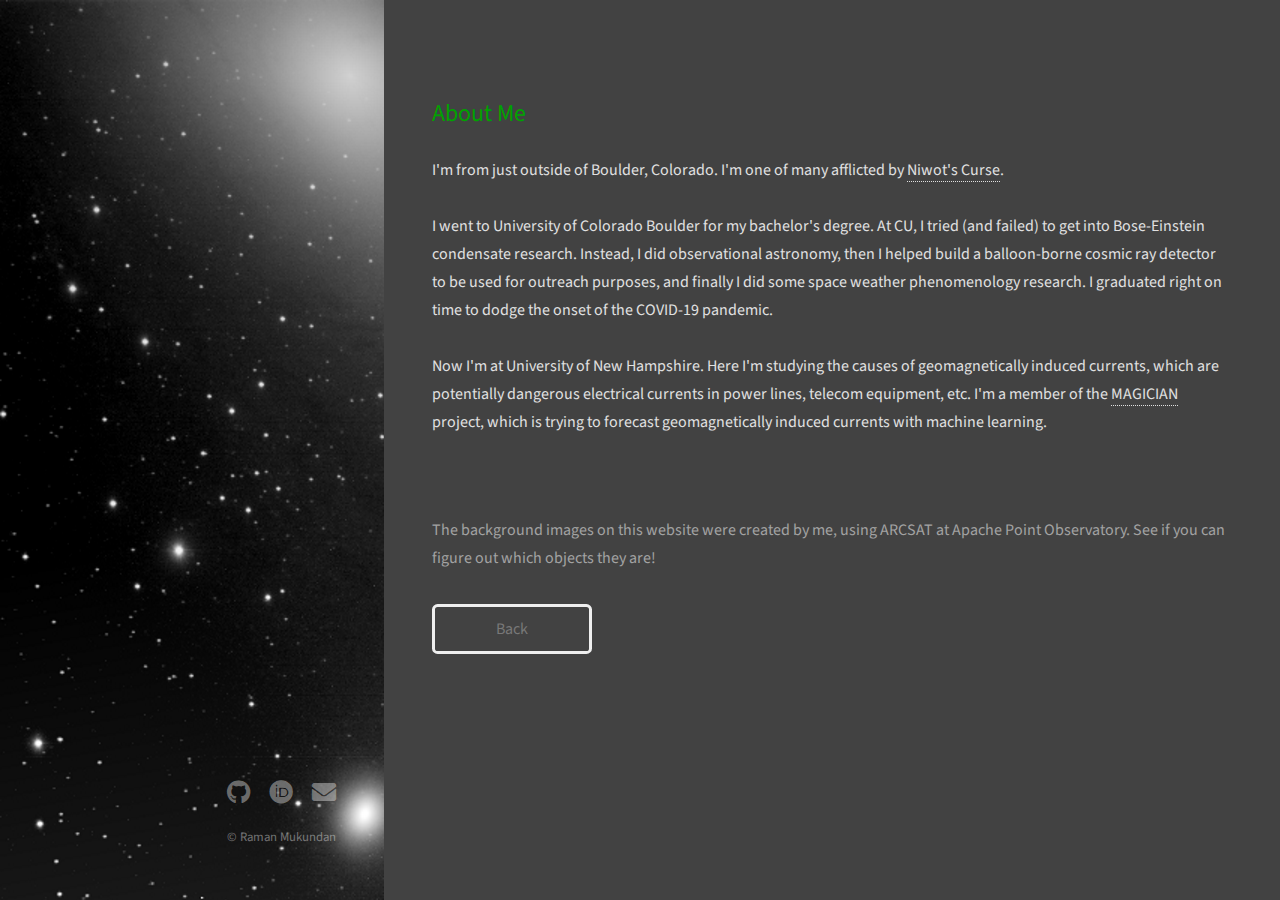
<file: aboutme.html>
<!DOCTYPE HTML>
<!--
	Based on Strata by HTML5 UP
	html5up.net | @ajlkn
	Free for personal and commercial use under the CCA 3.0 license (html5up.net/license)
-->
<html>
	<head>
		<title>About Raman Mukundan</title>
		<meta charset="utf-8" />
		<meta name="viewport" content="width=device-width, initial-scale=1, user-scalable=no" />
		<link rel="stylesheet" href="assets/css/main.css" />
	</head>
	<body class="is-preload" style="background-color:#424242;">

		<!-- Header -->
			<header id="header" style="background-image:url('images/M31.png'); background-image:no-repeat;">
				<div class="inner">
					<h1 style="color:#E0E0E0";> </h1> <!-- To give social media icons a buffer zone -->
				</div>
			</header>

		<!-- Main -->
			<div id="main">

				<!-- One -->
					<section id="one">
						<header class="major">
							<h2 style="color:#00A200;">About Me</h2>
						</header>
						<p style="color:#E0E0E0;">I'm from just outside of Boulder, Colorado. I'm one of many afflicted by <a href="https://en.wikipedia.org/wiki/Curse_of_the_Boulder_Valley", target="_blank">Niwot's Curse</a>.<br><br>
						I went to University of Colorado Boulder for my bachelor's degree. At CU, I tried (and failed) to get into Bose-Einstein condensate research. Instead, I did observational astronomy, then I helped build a balloon-borne cosmic ray detector to be used for outreach purposes, and finally I did some space weather phenomenology research. I graduated right on time to dodge the onset of the COVID-19 pandemic.<br><br>
						Now I'm at University of New Hampshire. Here I'm studying the causes of geomagnetically induced currents, which are potentially dangerous electrical currents in power lines, telecom equipment, etc. I'm a member of the <a href="https://www.unh.edu/unhtoday/2021/03/current-events", target="_blank">MAGICIAN</a> project, which is trying to forecast geomagnetically induced currents with machine learning.
						<div class="space"></div>
						<p>The background images on this website were created by me, using ARCSAT at Apache Point Observatory. See if you can figure out which objects they are!</p>
						<a href="ramanm262.github.io" class="button">Back</a></p>
					</section>
			</div>

		<!-- Footer -->
			<footer id="footer">
				<div class="inner">
					<ul class="icons">
						<li><a href="https://github.com/ramanm262" class="icon brands fa-github"><span class="label">Github</span></a></li>
						<li><a href="https://orcid.org/0000-0003-3266-9377" class="icon brands fa-orcid"><span class="label">ORCID</span></a></li>
						<li><a href="mailto:raman.mukundan@unh.edu" class="icon solid fa-envelope"><span class="label">Email</span></a></li>
					</ul>
					<ul class="copyright">
						<li>&copy; Raman Mukundan</li>
					</ul>
				</div>
			</footer>

		<!-- Scripts -->
			<script src="assets/js/jquery.min.js"></script>
			<script src="assets/js/jquery.poptrox.min.js"></script>
			<script src="assets/js/browser.min.js"></script>
			<script src="assets/js/breakpoints.min.js"></script>
			<script src="assets/js/util.js"></script>
			<script src="assets/js/main.js"></script>

	</body>
</html>
</file>
<file: assets/css/main.css>
@import url("fontawesome-all.min.css");
@import url("https://fonts.googleapis.com/css?family=Source+Sans+Pro:400,400italic");

/*
	Strata by HTML5 UP
	html5up.net | @ajlkn
	Free for personal and commercial use under the CCA 3.0 license (html5up.net/license)
*/

html, body, div, span, applet, object,
iframe, h1, h2, h3, h4, h5, h6, p, blockquote,
pre, a, abbr, acronym, address, big, cite,
code, del, dfn, em, img, ins, kbd, q, s, samp,
small, strike, strong, sub, sup, tt, var, b,
u, i, center, dl, dt, dd, ol, ul, li, fieldset,
form, label, legend, table, caption, tbody,
tfoot, thead, tr, th, td, article, aside,
canvas, details, embed, figure, figcaption,
footer, header, hgroup, menu, nav, output, ruby,
section, summary, time, mark, audio, video {
	margin: 0;
	padding: 0;
	border: 0;
	font-size: 100%;
	font: inherit;
	vertical-align: baseline;}

article, aside, details, figcaption, figure,
footer, header, hgroup, menu, nav, section {
	display: block;}

body {
	line-height: 1;
}

ol, ul {
	list-style: none;
}

blockquote, q {
	quotes: none;
}

	blockquote:before, blockquote:after, q:before, q:after {
		content: '';
		content: none;
	}

table {
	border-collapse: collapse;
	border-spacing: 0;
}

body {
	-webkit-text-size-adjust: none;
}

mark {
	background-color: transparent;
	color: inherit;
}

input::-moz-focus-inner {
	border: 0;
	padding: 0;
}

input, select, textarea {
	-moz-appearance: none;
	-webkit-appearance: none;
	-ms-appearance: none;
	appearance: none;
}

/* Basic */

	html {
		box-sizing: border-box;
	}

	*, *:before, *:after {
		box-sizing: inherit;
	}

	body {
		background: #fff;
	}

		body.is-preload *, body.is-preload *:before, body.is-preload *:after {
			-moz-animation: none !important;
			-webkit-animation: none !important;
			-ms-animation: none !important;
			animation: none !important;
			-moz-transition: none !important;
			-webkit-transition: none !important;
			-ms-transition: none !important;
			transition: none !important;
		}

	body, input, select, textarea {
		color: #a2a2a2;
		font-family: "Source Sans Pro", Helvetica, sans-serif;
		font-size: 16pt;
		font-weight: 400;
		line-height: 1.75em;
	}

	a {
		-moz-transition: color 0.2s ease-in-out, border-color 0.2s ease-in-out;
		-webkit-transition: color 0.2s ease-in-out, border-color 0.2s ease-in-out;
		-ms-transition: color 0.2s ease-in-out, border-color 0.2s ease-in-out;
		transition: color 0.2s ease-in-out, border-color 0.2s ease-in-out;
		border-bottom: dotted 1px;
		color: #E0E0E0;
		text-decoration: none;
	}

		a:hover {
			border-bottom-color: transparent;
			color: #00A200 !important;
			text-decoration: none;
		}

	strong, b {
		color: #E0E0E0;
		font-weight: 400;
	}

	em, i {
		font-style: italic;
	}

	p {
		margin: 0 0 2em 0;
	}

	h1, h2, h3, h4, h5, h6 {
		color: #787878;
		font-weight: 400;
		line-height: 1em;
		margin: 0 0 1em 0;
	}

		h1 a, h2 a, h3 a, h4 a, h5 a, h6 a {
			color: inherit;
			text-decoration: none;
		}

	h1 {
		font-size: 2em;
		line-height: 1.5em;
	}

	h2 {
		font-size: 1.5em;
		line-height: 1.5em;
	}

	h3 {
		font-size: 1.25em;
		line-height: 1.5em;
	}

	h4 {
		font-size: 1.1em;
		line-height: 1.5em;
	}

	h5 {
		font-size: 0.9em;
		line-height: 1.5em;
	}

	h6 {
		font-size: 0.7em;
		line-height: 1.5em;
	}

	sub {
		font-size: 0.8em;
		position: relative;
		top: 0.5em;
	}

	sup {
		font-size: 0.8em;
		position: relative;
		top: -0.5em;
	}

	hr {
		border: 0;
		border-bottom: solid 2px #efefef;
		margin: 2em 0;
	}

		hr.major {
			margin: 3em 0;
		}

	blockquote {
		border-left: solid 6px #efefef;
		font-style: italic;
		margin: 0 0 2em 0;
		padding: 0.5em 0 0.5em 1.5em;
	}

	code {
		background: #f7f7f7;
		border-radius: 0.35em;
		border: solid 2px #efefef;
		font-family: "Courier New", monospace;
		font-size: 0.9em;
		margin: 0 0.25em;
		padding: 0.25em 0.65em;
	}

	pre {
		-webkit-overflow-scrolling: touch;
		font-family: "Courier New", monospace;
		font-size: 0.9em;
		margin: 0 0 2em 0;
	}

		pre code {
			display: block;
			line-height: 1.75em;
			padding: 1em 1.5em;
			overflow-x: auto;
		}

	.align-left {
		text-align: left;
	}

	.align-center {
		text-align: center;
	}

	.align-right {
		text-align: right;
	}
	.space { 
		margin-top: 80px;
	}

/* Container */

	.container {
		margin: 0 auto;
		max-width: calc(100% - 4em);
		width: 100%;
	}

		.container.xsmall {
			width: 25%;
		}

		.container.small {
			width: 50%;
		}

		.container.medium {
			width: 75%;
		}

		.container.large {
			width: 125%;
		}

		.container.xlarge {
			width: 150%;
		}

		.container.max {
			width: 100%;
		}

		@media screen and (max-width: 980px) {

			.container {
				width: 100% !important;
				max-width: 100% !important;
			}

		}

		@media screen and (max-width: 480px) {

			.container {
				max-width: calc(100% - 3em);
			}

		}

/* Row */

	.row {
		display: flex;
		flex-wrap: wrap;
		box-sizing: border-box;
		align-items: stretch;
	}

		.row > * {
			box-sizing: border-box;
		}

		.row.gtr-uniform > * > :last-child {
			margin-bottom: 0;
		}

		.row.aln-left {
			justify-content: flex-start;
		}

		.row.aln-center {
			justify-content: center;
		}

		.row.aln-right {
			justify-content: flex-end;
		}

		.row.aln-top {
			align-items: flex-start;
		}

		.row.aln-middle {
			align-items: center;
		}

		.row.aln-bottom {
			align-items: flex-end;
		}

		.row > .imp {
			order: -1;
		}

		.row > .col-1 {
			width: 8.33333%;
		}

		.row > .off-1 {
			margin-left: 8.33333%;
		}

		.row > .col-2 {
			width: 16.66667%;
		}

		.row > .off-2 {
			margin-left: 16.66667%;
		}

		.row > .col-3 {
			width: 25%;
		}

		.row > .off-3 {
			margin-left: 25%;
		}

		.row > .col-4 {
			width: 33.33333%;
		}

		.row > .off-4 {
			margin-left: 33.33333%;
		}

		.row > .col-5 {
			width: 41.66667%;
		}

		.row > .off-5 {
			margin-left: 41.66667%;
		}

		.row > .col-6 {
			width: 50%;
		}

		.row > .off-6 {
			margin-left: 50%;
		}

		.row > .col-7 {
			width: 58.33333%;
		}

		.row > .off-7 {
			margin-left: 58.33333%;
		}

		.row > .col-8 {
			width: 66.66667%;
		}

		.row > .off-8 {
			margin-left: 66.66667%;
		}

		.row > .col-9 {
			width: 75%;
		}

		.row > .off-9 {
			margin-left: 75%;
		}

		.row > .col-10 {
			width: 83.33333%;
		}

		.row > .off-10 {
			margin-left: 83.33333%;
		}

		.row > .col-11 {
			width: 91.66667%;
		}

		.row > .off-11 {
			margin-left: 91.66667%;
		}

		.row > .col-12 {
			width: 100%;
		}

		.row > .off-12 {
			margin-left: 100%;
		}

		.row.gtr-0 {
			margin-top: 0;
			margin-left: 0em;
		}

			.row.gtr-0 > * {
				padding: 0 0 0 0em;
			}

			.row.gtr-0.gtr-uniform {
				margin-top: 0em;
			}

				.row.gtr-0.gtr-uniform > * {
					padding-top: 0em;
				}

		.row.gtr-25 {
			margin-top: 0;
			margin-left: -0.625em;
		}

			.row.gtr-25 > * {
				padding: 0 0 0 0.625em;
			}

			.row.gtr-25.gtr-uniform {
				margin-top: -0.625em;
			}

				.row.gtr-25.gtr-uniform > * {
					padding-top: 0.625em;
				}

		.row.gtr-50 {
			margin-top: 0;
			margin-left: -1.25em;
		}

			.row.gtr-50 > * {
				padding: 0 0 0 1.25em;
			}

			.row.gtr-50.gtr-uniform {
				margin-top: -1.25em;
			}

				.row.gtr-50.gtr-uniform > * {
					padding-top: 1.25em;
				}

		.row {
			margin-top: 0;
			margin-left: -2.5em;
		}

			.row > * {
				padding: 0 0 0 2.5em;
			}

			.row.gtr-uniform {
				margin-top: -2.5em;
			}

				.row.gtr-uniform > * {
					padding-top: 2.5em;
				}

		.row.gtr-150 {
			margin-top: 0;
			margin-left: -3.75em;
		}

			.row.gtr-150 > * {
				padding: 0 0 0 3.75em;
			}

			.row.gtr-150.gtr-uniform {
				margin-top: -3.75em;
			}

				.row.gtr-150.gtr-uniform > * {
					padding-top: 3.75em;
				}

		.row.gtr-200 {
			margin-top: 0;
			margin-left: -5em;
		}

			.row.gtr-200 > * {
				padding: 0 0 0 5em;
			}

			.row.gtr-200.gtr-uniform {
				margin-top: -5em;
			}

				.row.gtr-200.gtr-uniform > * {
					padding-top: 5em;
				}

		@media screen and (max-width: 1800px) {

			.row {
				display: flex;
				flex-wrap: wrap;
				box-sizing: border-box;
				align-items: stretch;
			}

				.row > * {
					box-sizing: border-box;
				}

				.row.gtr-uniform > * > :last-child {
					margin-bottom: 0;
				}

				.row.aln-left {
					justify-content: flex-start;
				}

				.row.aln-center {
					justify-content: center;
				}

				.row.aln-right {
					justify-content: flex-end;
				}

				.row.aln-top {
					align-items: flex-start;
				}

				.row.aln-middle {
					align-items: center;
				}

				.row.aln-bottom {
					align-items: flex-end;
				}

				.row > .imp-xlarge {
					order: -1;
				}

				.row > .col-1-xlarge {
					width: 8.33333%;
				}

				.row > .off-1-xlarge {
					margin-left: 8.33333%;
				}

				.row > .col-2-xlarge {
					width: 16.66667%;
				}

				.row > .off-2-xlarge {
					margin-left: 16.66667%;
				}

				.row > .col-3-xlarge {
					width: 25%;
				}

				.row > .off-3-xlarge {
					margin-left: 25%;
				}

				.row > .col-4-xlarge {
					width: 33.33333%;
				}

				.row > .off-4-xlarge {
					margin-left: 33.33333%;
				}

				.row > .col-5-xlarge {
					width: 41.66667%;
				}

				.row > .off-5-xlarge {
					margin-left: 41.66667%;
				}

				.row > .col-6-xlarge {
					width: 50%;
				}

				.row > .off-6-xlarge {
					margin-left: 50%;
				}

				.row > .col-7-xlarge {
					width: 58.33333%;
				}

				.row > .off-7-xlarge {
					margin-left: 58.33333%;
				}

				.row > .col-8-xlarge {
					width: 66.66667%;
				}

				.row > .off-8-xlarge {
					margin-left: 66.66667%;
				}

				.row > .col-9-xlarge {
					width: 75%;
				}

				.row > .off-9-xlarge {
					margin-left: 75%;
				}

				.row > .col-10-xlarge {
					width: 83.33333%;
				}

				.row > .off-10-xlarge {
					margin-left: 83.33333%;
				}

				.row > .col-11-xlarge {
					width: 91.66667%;
				}

				.row > .off-11-xlarge {
					margin-left: 91.66667%;
				}

				.row > .col-12-xlarge {
					width: 100%;
				}

				.row > .off-12-xlarge {
					margin-left: 100%;
				}

				.row.gtr-0 {
					margin-top: 0;
					margin-left: 0em;
				}

					.row.gtr-0 > * {
						padding: 0 0 0 0em;
					}

					.row.gtr-0.gtr-uniform {
						margin-top: 0em;
					}

						.row.gtr-0.gtr-uniform > * {
							padding-top: 0em;
						}

				.row.gtr-25 {
					margin-top: 0;
					margin-left: -0.625em;
				}

					.row.gtr-25 > * {
						padding: 0 0 0 0.625em;
					}

					.row.gtr-25.gtr-uniform {
						margin-top: -0.625em;
					}

						.row.gtr-25.gtr-uniform > * {
							padding-top: 0.625em;
						}

				.row.gtr-50 {
					margin-top: 0;
					margin-left: -1.25em;
				}

					.row.gtr-50 > * {
						padding: 0 0 0 1.25em;
					}

					.row.gtr-50.gtr-uniform {
						margin-top: -1.25em;
					}

						.row.gtr-50.gtr-uniform > * {
							padding-top: 1.25em;
						}

				.row {
					margin-top: 0;
					margin-left: -2.5em;
				}

					.row > * {
						padding: 0 0 0 2.5em;
					}

					.row.gtr-uniform {
						margin-top: -2.5em;
					}

						.row.gtr-uniform > * {
							padding-top: 2.5em;
						}

				.row.gtr-150 {
					margin-top: 0;
					margin-left: -3.75em;
				}

					.row.gtr-150 > * {
						padding: 0 0 0 3.75em;
					}

					.row.gtr-150.gtr-uniform {
						margin-top: -3.75em;
					}

						.row.gtr-150.gtr-uniform > * {
							padding-top: 3.75em;
						}

				.row.gtr-200 {
					margin-top: 0;
					margin-left: -5em;
				}

					.row.gtr-200 > * {
						padding: 0 0 0 5em;
					}

					.row.gtr-200.gtr-uniform {
						margin-top: -5em;
					}

						.row.gtr-200.gtr-uniform > * {
							padding-top: 5em;
						}

		}

		@media screen and (max-width: 1280px) {

			.row {
				display: flex;
				flex-wrap: wrap;
				box-sizing: border-box;
				align-items: stretch;
			}

				.row > * {
					box-sizing: border-box;
				}

				.row.gtr-uniform > * > :last-child {
					margin-bottom: 0;
				}

				.row.aln-left {
					justify-content: flex-start;
				}

				.row.aln-center {
					justify-content: center;
				}

				.row.aln-right {
					justify-content: flex-end;
				}

				.row.aln-top {
					align-items: flex-start;
				}

				.row.aln-middle {
					align-items: center;
				}

				.row.aln-bottom {
					align-items: flex-end;
				}

				.row > .imp-large {
					order: -1;
				}

				.row > .col-1-large {
					width: 8.33333%;
				}

				.row > .off-1-large {
					margin-left: 8.33333%;
				}

				.row > .col-2-large {
					width: 16.66667%;
				}

				.row > .off-2-large {
					margin-left: 16.66667%;
				}

				.row > .col-3-large {
					width: 25%;
				}

				.row > .off-3-large {
					margin-left: 25%;
				}

				.row > .col-4-large {
					width: 33.33333%;
				}

				.row > .off-4-large {
					margin-left: 33.33333%;
				}

				.row > .col-5-large {
					width: 41.66667%;
				}

				.row > .off-5-large {
					margin-left: 41.66667%;
				}

				.row > .col-6-large {
					width: 50%;
				}

				.row > .off-6-large {
					margin-left: 50%;
				}

				.row > .col-7-large {
					width: 58.33333%;
				}

				.row > .off-7-large {
					margin-left: 58.33333%;
				}

				.row > .col-8-large {
					width: 66.66667%;
				}

				.row > .off-8-large {
					margin-left: 66.66667%;
				}

				.row > .col-9-large {
					width: 75%;
				}

				.row > .off-9-large {
					margin-left: 75%;
				}

				.row > .col-10-large {
					width: 83.33333%;
				}

				.row > .off-10-large {
					margin-left: 83.33333%;
				}

				.row > .col-11-large {
					width: 91.66667%;
				}

				.row > .off-11-large {
					margin-left: 91.66667%;
				}

				.row > .col-12-large {
					width: 100%;
				}

				.row > .off-12-large {
					margin-left: 100%;
				}

				.row.gtr-0 {
					margin-top: 0;
					margin-left: 0em;
				}

					.row.gtr-0 > * {
						padding: 0 0 0 0em;
					}

					.row.gtr-0.gtr-uniform {
						margin-top: 0em;
					}

						.row.gtr-0.gtr-uniform > * {
							padding-top: 0em;
						}

				.row.gtr-25 {
					margin-top: 0;
					margin-left: -0.5em;
				}

					.row.gtr-25 > * {
						padding: 0 0 0 0.5em;
					}

					.row.gtr-25.gtr-uniform {
						margin-top: -0.5em;
					}

						.row.gtr-25.gtr-uniform > * {
							padding-top: 0.5em;
						}

				.row.gtr-50 {
					margin-top: 0;
					margin-left: -1em;
				}

					.row.gtr-50 > * {
						padding: 0 0 0 1em;
					}

					.row.gtr-50.gtr-uniform {
						margin-top: -1em;
					}

						.row.gtr-50.gtr-uniform > * {
							padding-top: 1em;
						}

				.row {
					margin-top: 0;
					margin-left: -2em;
				}

					.row > * {
						padding: 0 0 0 2em;
					}

					.row.gtr-uniform {
						margin-top: -2em;
					}

						.row.gtr-uniform > * {
							padding-top: 2em;
						}

				.row.gtr-150 {
					margin-top: 0;
					margin-left: -3em;
				}

					.row.gtr-150 > * {
						padding: 0 0 0 3em;
					}

					.row.gtr-150.gtr-uniform {
						margin-top: -3em;
					}

						.row.gtr-150.gtr-uniform > * {
							padding-top: 3em;
						}

				.row.gtr-200 {
					margin-top: 0;
					margin-left: -4em;
				}

					.row.gtr-200 > * {
						padding: 0 0 0 4em;
					}

					.row.gtr-200.gtr-uniform {
						margin-top: -4em;
					}

						.row.gtr-200.gtr-uniform > * {
							padding-top: 4em;
						}

		}

		@media screen and (max-width: 980px) {

			.row {
				display: flex;
				flex-wrap: wrap;
				box-sizing: border-box;
				align-items: stretch;
			}

				.row > * {
					box-sizing: border-box;
				}

				.row.gtr-uniform > * > :last-child {
					margin-bottom: 0;
				}

				.row.aln-left {
					justify-content: flex-start;
				}

				.row.aln-center {
					justify-content: center;
				}

				.row.aln-right {
					justify-content: flex-end;
				}

				.row.aln-top {
					align-items: flex-start;
				}

				.row.aln-middle {
					align-items: center;
				}

				.row.aln-bottom {
					align-items: flex-end;
				}

				.row > .imp-medium {
					order: -1;
				}

				.row > .col-1-medium {
					width: 8.33333%;
				}

				.row > .off-1-medium {
					margin-left: 8.33333%;
				}

				.row > .col-2-medium {
					width: 16.66667%;
				}

				.row > .off-2-medium {
					margin-left: 16.66667%;
				}

				.row > .col-3-medium {
					width: 25%;
				}

				.row > .off-3-medium {
					margin-left: 25%;
				}

				.row > .col-4-medium {
					width: 33.33333%;
				}

				.row > .off-4-medium {
					margin-left: 33.33333%;
				}

				.row > .col-5-medium {
					width: 41.66667%;
				}

				.row > .off-5-medium {
					margin-left: 41.66667%;
				}

				.row > .col-6-medium {
					width: 50%;
				}

				.row > .off-6-medium {
					margin-left: 50%;
				}

				.row > .col-7-medium {
					width: 58.33333%;
				}

				.row > .off-7-medium {
					margin-left: 58.33333%;
				}

				.row > .col-8-medium {
					width: 66.66667%;
				}

				.row > .off-8-medium {
					margin-left: 66.66667%;
				}

				.row > .col-9-medium {
					width: 75%;
				}

				.row > .off-9-medium {
					margin-left: 75%;
				}

				.row > .col-10-medium {
					width: 83.33333%;
				}

				.row > .off-10-medium {
					margin-left: 83.33333%;
				}

				.row > .col-11-medium {
					width: 91.66667%;
				}

				.row > .off-11-medium {
					margin-left: 91.66667%;
				}

				.row > .col-12-medium {
					width: 100%;
				}

				.row > .off-12-medium {
					margin-left: 100%;
				}

				.row.gtr-0 {
					margin-top: 0;
					margin-left: 0em;
				}

					.row.gtr-0 > * {
						padding: 0 0 0 0em;
					}

					.row.gtr-0.gtr-uniform {
						margin-top: 0em;
					}

						.row.gtr-0.gtr-uniform > * {
							padding-top: 0em;
						}

				.row.gtr-25 {
					margin-top: 0;
					margin-left: -0.5em;
				}

					.row.gtr-25 > * {
						padding: 0 0 0 0.5em;
					}

					.row.gtr-25.gtr-uniform {
						margin-top: -0.5em;
					}

						.row.gtr-25.gtr-uniform > * {
							padding-top: 0.5em;
						}

				.row.gtr-50 {
					margin-top: 0;
					margin-left: -1em;
				}

					.row.gtr-50 > * {
						padding: 0 0 0 1em;
					}

					.row.gtr-50.gtr-uniform {
						margin-top: -1em;
					}

						.row.gtr-50.gtr-uniform > * {
							padding-top: 1em;
						}

				.row {
					margin-top: 0;
					margin-left: -2em;
				}

					.row > * {
						padding: 0 0 0 2em;
					}

					.row.gtr-uniform {
						margin-top: -2em;
					}

						.row.gtr-uniform > * {
							padding-top: 2em;
						}

				.row.gtr-150 {
					margin-top: 0;
					margin-left: -3em;
				}

					.row.gtr-150 > * {
						padding: 0 0 0 3em;
					}

					.row.gtr-150.gtr-uniform {
						margin-top: -3em;
					}

						.row.gtr-150.gtr-uniform > * {
							padding-top: 3em;
						}

				.row.gtr-200 {
					margin-top: 0;
					margin-left: -4em;
				}

					.row.gtr-200 > * {
						padding: 0 0 0 4em;
					}

					.row.gtr-200.gtr-uniform {
						margin-top: -4em;
					}

						.row.gtr-200.gtr-uniform > * {
							padding-top: 4em;
						}

		}

		@media screen and (max-width: 736px) {

			.row {
				display: flex;
				flex-wrap: wrap;
				box-sizing: border-box;
				align-items: stretch;
			}

				.row > * {
					box-sizing: border-box;
				}

				.row.gtr-uniform > * > :last-child {
					margin-bottom: 0;
				}

				.row.aln-left {
					justify-content: flex-start;
				}

				.row.aln-center {
					justify-content: center;
				}

				.row.aln-right {
					justify-content: flex-end;
				}

				.row.aln-top {
					align-items: flex-start;
				}

				.row.aln-middle {
					align-items: center;
				}

				.row.aln-bottom {
					align-items: flex-end;
				}

				.row > .imp-small {
					order: -1;
				}

				.row > .col-1-small {
					width: 8.33333%;
				}

				.row > .off-1-small {
					margin-left: 8.33333%;
				}

				.row > .col-2-small {
					width: 16.66667%;
				}

				.row > .off-2-small {
					margin-left: 16.66667%;
				}

				.row > .col-3-small {
					width: 25%;
				}

				.row > .off-3-small {
					margin-left: 25%;
				}

				.row > .col-4-small {
					width: 33.33333%;
				}

				.row > .off-4-small {
					margin-left: 33.33333%;
				}

				.row > .col-5-small {
					width: 41.66667%;
				}

				.row > .off-5-small {
					margin-left: 41.66667%;
				}

				.row > .col-6-small {
					width: 50%;
				}

				.row > .off-6-small {
					margin-left: 50%;
				}

				.row > .col-7-small {
					width: 58.33333%;
				}

				.row > .off-7-small {
					margin-left: 58.33333%;
				}

				.row > .col-8-small {
					width: 66.66667%;
				}

				.row > .off-8-small {
					margin-left: 66.66667%;
				}

				.row > .col-9-small {
					width: 75%;
				}

				.row > .off-9-small {
					margin-left: 75%;
				}

				.row > .col-10-small {
					width: 83.33333%;
				}

				.row > .off-10-small {
					margin-left: 83.33333%;
				}

				.row > .col-11-small {
					width: 91.66667%;
				}

				.row > .off-11-small {
					margin-left: 91.66667%;
				}

				.row > .col-12-small {
					width: 100%;
				}

				.row > .off-12-small {
					margin-left: 100%;
				}

				.row.gtr-0 {
					margin-top: 0;
					margin-left: 0em;
				}

					.row.gtr-0 > * {
						padding: 0 0 0 0em;
					}

					.row.gtr-0.gtr-uniform {
						margin-top: 0em;
					}

						.row.gtr-0.gtr-uniform > * {
							padding-top: 0em;
						}

				.row.gtr-25 {
					margin-top: 0;
					margin-left: -0.375em;
				}

					.row.gtr-25 > * {
						padding: 0 0 0 0.375em;
					}

					.row.gtr-25.gtr-uniform {
						margin-top: -0.375em;
					}

						.row.gtr-25.gtr-uniform > * {
							padding-top: 0.375em;
						}

				.row.gtr-50 {
					margin-top: 0;
					margin-left: -0.75em;
				}

					.row.gtr-50 > * {
						padding: 0 0 0 0.75em;
					}

					.row.gtr-50.gtr-uniform {
						margin-top: -0.75em;
					}

						.row.gtr-50.gtr-uniform > * {
							padding-top: 0.75em;
						}

				.row {
					margin-top: 0;
					margin-left: -1.5em;
				}

					.row > * {
						padding: 0 0 0 1.5em;
					}

					.row.gtr-uniform {
						margin-top: -1.5em;
					}

						.row.gtr-uniform > * {
							padding-top: 1.5em;
						}

				.row.gtr-150 {
					margin-top: 0;
					margin-left: -2.25em;
				}

					.row.gtr-150 > * {
						padding: 0 0 0 2.25em;
					}

					.row.gtr-150.gtr-uniform {
						margin-top: -2.25em;
					}

						.row.gtr-150.gtr-uniform > * {
							padding-top: 2.25em;
						}

				.row.gtr-200 {
					margin-top: 0;
					margin-left: -3em;
				}

					.row.gtr-200 > * {
						padding: 0 0 0 3em;
					}

					.row.gtr-200.gtr-uniform {
						margin-top: -3em;
					}

						.row.gtr-200.gtr-uniform > * {
							padding-top: 3em;
						}

		}

		@media screen and (max-width: 480px) {

			.row {
				display: flex;
				flex-wrap: wrap;
				box-sizing: border-box;
				align-items: stretch;
			}

				.row > * {
					box-sizing: border-box;
				}

				.row.gtr-uniform > * > :last-child {
					margin-bottom: 0;
				}

				.row.aln-left {
					justify-content: flex-start;
				}

				.row.aln-center {
					justify-content: center;
				}

				.row.aln-right {
					justify-content: flex-end;
				}

				.row.aln-top {
					align-items: flex-start;
				}

				.row.aln-middle {
					align-items: center;
				}

				.row.aln-bottom {
					align-items: flex-end;
				}

				.row > .imp-xsmall {
					order: -1;
				}

				.row > .col-1-xsmall {
					width: 8.33333%;
				}

				.row > .off-1-xsmall {
					margin-left: 8.33333%;
				}

				.row > .col-2-xsmall {
					width: 16.66667%;
				}

				.row > .off-2-xsmall {
					margin-left: 16.66667%;
				}

				.row > .col-3-xsmall {
					width: 25%;
				}

				.row > .off-3-xsmall {
					margin-left: 25%;
				}

				.row > .col-4-xsmall {
					width: 33.33333%;
				}

				.row > .off-4-xsmall {
					margin-left: 33.33333%;
				}

				.row > .col-5-xsmall {
					width: 41.66667%;
				}

				.row > .off-5-xsmall {
					margin-left: 41.66667%;
				}

				.row > .col-6-xsmall {
					width: 50%;
				}

				.row > .off-6-xsmall {
					margin-left: 50%;
				}

				.row > .col-7-xsmall {
					width: 58.33333%;
				}

				.row > .off-7-xsmall {
					margin-left: 58.33333%;
				}

				.row > .col-8-xsmall {
					width: 66.66667%;
				}

				.row > .off-8-xsmall {
					margin-left: 66.66667%;
				}

				.row > .col-9-xsmall {
					width: 75%;
				}

				.row > .off-9-xsmall {
					margin-left: 75%;
				}

				.row > .col-10-xsmall {
					width: 83.33333%;
				}

				.row > .off-10-xsmall {
					margin-left: 83.33333%;
				}

				.row > .col-11-xsmall {
					width: 91.66667%;
				}

				.row > .off-11-xsmall {
					margin-left: 91.66667%;
				}

				.row > .col-12-xsmall {
					width: 100%;
				}

				.row > .off-12-xsmall {
					margin-left: 100%;
				}

				.row.gtr-0 {
					margin-top: 0;
					margin-left: 0em;
				}

					.row.gtr-0 > * {
						padding: 0 0 0 0em;
					}

					.row.gtr-0.gtr-uniform {
						margin-top: 0em;
					}

						.row.gtr-0.gtr-uniform > * {
							padding-top: 0em;
						}

				.row.gtr-25 {
					margin-top: 0;
					margin-left: -0.375em;
				}

					.row.gtr-25 > * {
						padding: 0 0 0 0.375em;
					}

					.row.gtr-25.gtr-uniform {
						margin-top: -0.375em;
					}

						.row.gtr-25.gtr-uniform > * {
							padding-top: 0.375em;
						}

				.row.gtr-50 {
					margin-top: 0;
					margin-left: -0.75em;
				}

					.row.gtr-50 > * {
						padding: 0 0 0 0.75em;
					}

					.row.gtr-50.gtr-uniform {
						margin-top: -0.75em;
					}

						.row.gtr-50.gtr-uniform > * {
							padding-top: 0.75em;
						}

				.row {
					margin-top: 0;
					margin-left: -1.5em;
				}

					.row > * {
						padding: 0 0 0 1.5em;
					}

					.row.gtr-uniform {
						margin-top: -1.5em;
					}

						.row.gtr-uniform > * {
							padding-top: 1.5em;
						}

				.row.gtr-150 {
					margin-top: 0;
					margin-left: -2.25em;
				}

					.row.gtr-150 > * {
						padding: 0 0 0 2.25em;
					}

					.row.gtr-150.gtr-uniform {
						margin-top: -2.25em;
					}

						.row.gtr-150.gtr-uniform > * {
							padding-top: 2.25em;
						}

				.row.gtr-200 {
					margin-top: 0;
					margin-left: -3em;
				}

					.row.gtr-200 > * {
						padding: 0 0 0 3em;
					}

					.row.gtr-200.gtr-uniform {
						margin-top: -3em;
					}

						.row.gtr-200.gtr-uniform > * {
							padding-top: 3em;
						}

		}

/* Section/Article */

	section.special, article.special {
		text-align: center;
	}

	header p {
		color: #b2b2b2;
		position: relative;
		margin: 0 0 1.5em 0;
	}

	header h2 + p {
		font-size: 1.25em;
		margin-top: -1em;
		line-height: 1.5em;
	}

	header h3 + p {
		font-size: 1.1em;
		margin-top: -0.8em;
		line-height: 1.5em;
	}

	header h4 + p,
	header h5 + p,
	header h6 + p {
		font-size: 0.9em;
		margin-top: -0.6em;
		line-height: 1.5em;
	}

	header.major h1 {
		margin-top: -2.8em;
		font-size: 2em;
	}

/* Form */

	form {
		margin: 0 0 2em 0;
	}

	label {
		color: #787878;
		display: block;
		font-size: 0.9em;
		font-weight: 400;
		margin: 0 0 1em 0;
	}

	input[type="text"],
	input[type="password"],
	input[type="email"],
	select,
	textarea {
		-moz-appearance: none;
		-webkit-appearance: none;
		-ms-appearance: none;
		appearance: none;
		background: #f7f7f7;
		border-radius: 0.35em;
		border: solid 2px transparent;
		color: inherit;
		display: block;
		outline: 0;
		padding: 0 0.75em;
		text-decoration: none;
		width: 100%;
	}

		input[type="text"]:invalid,
		input[type="password"]:invalid,
		input[type="email"]:invalid,
		select:invalid,
		textarea:invalid {
			box-shadow: none;
		}

		input[type="text"]:focus,
		input[type="password"]:focus,
		input[type="email"]:focus,
		select:focus,
		textarea:focus {
			border-color: #49bf9d;
		}

	select {
		background-image: url("data:image/svg+xml;charset=utf8,%3Csvg xmlns='http://www.w3.org/2000/svg' width='40' height='40' preserveAspectRatio='none' viewBox='0 0 40 40'%3E%3Cpath d='M9.4,12.3l10.4,10.4l10.4-10.4c0.2-0.2,0.5-0.4,0.9-0.4c0.3,0,0.6,0.1,0.9,0.4l3.3,3.3c0.2,0.2,0.4,0.5,0.4,0.9 c0,0.4-0.1,0.6-0.4,0.9L20.7,31.9c-0.2,0.2-0.5,0.4-0.9,0.4c-0.3,0-0.6-0.1-0.9-0.4L4.3,17.3c-0.2-0.2-0.4-0.5-0.4-0.9 c0-0.4,0.1-0.6,0.4-0.9l3.3-3.3c0.2-0.2,0.5-0.4,0.9-0.4S9.1,12.1,9.4,12.3z' fill='%23dfdfdf' /%3E%3C/svg%3E");
		background-size: 1.25rem;
		background-repeat: no-repeat;
		background-position: calc(100% - 1rem) center;
		height: 2.75em;
		padding-right: 2.75em;
		text-overflow: ellipsis;
	}

		select option {
			color: #787878;
			background: #fff;
		}

		select:focus::-ms-value {
			background-color: transparent;
		}

		select::-ms-expand {
			display: none;
		}

	input[type="text"],
	input[type="password"],
	input[type="email"],
	select {
		height: 2.75em;
	}

	textarea {
		padding: 0.75em;
	}

	input[type="checkbox"],
	input[type="radio"] {
		-moz-appearance: none;
		-webkit-appearance: none;
		-ms-appearance: none;
		appearance: none;
		display: block;
		float: left;
		margin-right: -2em;
		opacity: 0;
		width: 1em;
		z-index: -1;
	}

		input[type="checkbox"] + label,
		input[type="radio"] + label {
			text-decoration: none;
			color: #a2a2a2;
			cursor: pointer;
			display: inline-block;
			font-size: 1em;
			font-weight: 400;
			padding-left: 2.4em;
			padding-right: 0.75em;
			position: relative;
		}

			input[type="checkbox"] + label:before,
			input[type="radio"] + label:before {
				-moz-osx-font-smoothing: grayscale;
				-webkit-font-smoothing: antialiased;
				display: inline-block;
				font-style: normal;
				font-variant: normal;
				text-rendering: auto;
				line-height: 1;
				text-transform: none !important;
				font-family: 'Font Awesome 5 Free';
				font-weight: 900;
			}

			input[type="checkbox"] + label:before,
			input[type="radio"] + label:before {
				background: #f7f7f7;
				border-radius: 0.35em;
				border: solid 2px transparent;
				content: '';
				display: inline-block;
				font-size: 0.8em;
				height: 2.0625em;
				left: 0;
				line-height: 1.85625em;
				position: absolute;
				text-align: center;
				top: 0;
				width: 2.0625em;
			}

		input[type="checkbox"]:checked + label:before,
		input[type="radio"]:checked + label:before {
			background: #787878;
			border-color: #787878;
			color: #fff;
			content: '\f00c';
		}

		input[type="checkbox"]:focus + label:before,
		input[type="radio"]:focus + label:before {
			border-color: #49bf9d;
		}

	input[type="checkbox"] + label:before {
		border-radius: 0.35em;
	}

	input[type="radio"] + label:before {
		border-radius: 100%;
	}

	::-webkit-input-placeholder {
		color: #b2b2b2 !important;
		opacity: 1.0;
	}

	:-moz-placeholder {
		color: #b2b2b2 !important;
		opacity: 1.0;
	}

	::-moz-placeholder {
		color: #b2b2b2 !important;
		opacity: 1.0;
	}

	:-ms-input-placeholder {
		color: #b2b2b2 !important;
		opacity: 1.0;
	}

/* Box */

	.box {
		border-radius: 0.35em;
		border: solid 2px #efefef;
		margin-bottom: 2em;
		padding: 1.5em;
	}

		.box > :last-child,
		.box > :last-child > :last-child,
		.box > :last-child > :last-child > :last-child {
			margin-bottom: 0;
		}

		.box.alt {
			border: 0;
			border-radius: 0;
			padding: 0;
		}

/* Icon */

	.icon {
		text-decoration: none;
		border-bottom: none;
		position: relative;
	}

		.icon:before {
			-moz-osx-font-smoothing: grayscale;
			-webkit-font-smoothing: antialiased;
			display: inline-block;
			font-style: normal;
			font-variant: normal;
			text-rendering: auto;
			line-height: 1;
			text-transform: none !important;
			font-family: 'Font Awesome 5 Free';
			font-weight: 400;
		}

		.icon > .label {
			display: none;
		}

		.icon:before {
			line-height: inherit;
		}

		.icon.solid:before {
			font-weight: 900;
		}

		.icon.brands:before {
			font-family: 'Font Awesome 5 Brands';
		}

/* Image */

	.image {
		border-radius: 0.35em;
		border: 0;
		display: inline-block;
		position: relative;
	}

		.image:before {
			-moz-transition: opacity 0.2s ease-in-out;
			-webkit-transition: opacity 0.2s ease-in-out;
			-ms-transition: opacity 0.2s ease-in-out;
			transition: opacity 0.2s ease-in-out;
			background: url("images/overlay.png");
			border-radius: 0.35em;
			content: '';
			display: block;
			height: 100%;
			left: 0;
			opacity: 0.5;
			position: absolute;
			top: 0;
			width: 100%;
		}

		.image.thumb {
			text-align: center;
		}

			.image.thumb:after {
				-moz-transition: opacity 0.2s ease-in-out;
				-webkit-transition: opacity 0.2s ease-in-out;
				-ms-transition: opacity 0.2s ease-in-out;
				transition: opacity 0.2s ease-in-out;
				border-radius: 0.35em;
				border: solid 3px rgba(255, 255, 255, 0.5);
				color: #fff;
				content: 'View';
				display: inline-block;
				font-size: 0.8em;
				font-weight: 400;
				left: 50%;
				line-height: 2.25em;
				margin: -1.25em 0 0 -3em;
				opacity: 0;
				padding: 0 1.5em;
				position: absolute;
				text-align: center;
				text-decoration: none;
				top: 50%;
				white-space: nowrap;
			}

			.image.thumb:hover:after {
				opacity: 1.0;
			}

			.image.thumb:hover:before {
				background: url("images/overlay.png"), url("images/overlay.png");
				opacity: 1.0;
			}

		.image img {
			border-radius: 0.35em;
			display: block;
		}

		.image.left {
			float: left;
			margin: 0 1.5em 1em 0;
			top: 0.25em;
		}

		.image.right {
			float: right;
			margin: 0 0 1em 1.5em;
			top: 0.25em;
		}

		.image.left, .image.right {
			max-width: 40%;
		}

			.image.left img, .image.right img {
				width: 100%;
			}

		.image.fit {
			display: block;
			margin: 0 0 2em 0;
			width: 100%;
		}

			.image.fit img {
				width: 100%;
			}

		.image.avatar {
			border-radius: 100%;
		}

			.image.avatar:before {
				display: none;
			}

			.image.avatar img {
				border-radius: 100%;
				width: 100%;
			}

/* List */

	ol {
		list-style: decimal;
		margin: 0 0 2em 0;
		padding-left: 1.25em;
	}

		ol li {
			padding-left: 0.25em;
		}

	ul {
		list-style: disc;
		margin: 0 0 2em 0;
		padding-left: 1em;
	}

		ul li {
			padding-left: 0.5em;
		}

		ul.alt {
			list-style: none;
			padding-left: 0;
		}

			ul.alt li {
				border-top: solid 2px #efefef;
				padding: 0.5em 0;
			}

				ul.alt li:first-child {
					border-top: 0;
					padding-top: 0;
				}

	dl {
		margin: 0 0 2em 0;
	}

/* Icons */

	ul.icons {
		cursor: default;
		list-style: none;
		padding-left: 0;
	}

		ul.icons li {
			display: inline-block;
			padding: 0 1em 0 0;
		}

			ul.icons li:last-child {
				padding-right: 0;
			}

			ul.icons li .icon:before {
				font-size: 1.5em;
			}

/* Labeled Icons */

	ul.labeled-icons {
		list-style: none;
		padding: 0;
	}

		ul.labeled-icons li {
			line-height: 1.75em;
			margin: 1.5em 0 0 0;
			padding-left: 2.25em;
			position: relative;
		}

			ul.labeled-icons li:first-child {
				margin-top: 0;
			}

			ul.labeled-icons li a {
				color: inherit;
			}

			ul.labeled-icons li h3 {
				color: #b2b2b2;
				left: 0;
				position: absolute;
				text-align: center;
				top: 0;
				width: 1em;
			}

/* Actions */

	ul.actions {
		display: -moz-flex;
		display: -webkit-flex;
		display: -ms-flex;
		display: flex;
		cursor: default;
		list-style: none;
		margin-left: -1em;
		padding-left: 0;
	}

		ul.actions li {
			padding: 0 0 0 1em;
			vertical-align: middle;
		}

		ul.actions.special {
			-moz-justify-content: center;
			-webkit-justify-content: center;
			-ms-justify-content: center;
			justify-content: center;
			width: 100%;
			margin-left: 0;
		}

			ul.actions.special li:first-child {
				padding-left: 0;
			}

		ul.actions.stacked {
			-moz-flex-direction: column;
			-webkit-flex-direction: column;
			-ms-flex-direction: column;
			flex-direction: column;
			margin-left: 0;
		}

			ul.actions.stacked li {
				padding: 1.3em 0 0 0;
			}

				ul.actions.stacked li:first-child {
					padding-top: 0;
				}

		ul.actions.fit {
			width: calc(100% + 1em);
		}

			ul.actions.fit li {
				-moz-flex-grow: 1;
				-webkit-flex-grow: 1;
				-ms-flex-grow: 1;
				flex-grow: 1;
				-moz-flex-shrink: 1;
				-webkit-flex-shrink: 1;
				-ms-flex-shrink: 1;
				flex-shrink: 1;
				width: 100%;
			}

				ul.actions.fit li > * {
					width: 100%;
				}

			ul.actions.fit.stacked {
				width: 100%;
			}

		@media screen and (max-width: 480px) {

			ul.actions:not(.fixed) {
				-moz-flex-direction: column;
				-webkit-flex-direction: column;
				-ms-flex-direction: column;
				flex-direction: column;
				margin-left: 0;
				width: 100% !important;
			}

				ul.actions:not(.fixed) li {
					-moz-flex-grow: 1;
					-webkit-flex-grow: 1;
					-ms-flex-grow: 1;
					flex-grow: 1;
					-moz-flex-shrink: 1;
					-webkit-flex-shrink: 1;
					-ms-flex-shrink: 1;
					flex-shrink: 1;
					padding: 1em 0 0 0;
					text-align: center;
					width: 100%;
				}

					ul.actions:not(.fixed) li > * {
						width: 100%;
					}

					ul.actions:not(.fixed) li:first-child {
						padding-top: 0;
					}

					ul.actions:not(.fixed) li input[type="submit"],
					ul.actions:not(.fixed) li input[type="reset"],
					ul.actions:not(.fixed) li input[type="button"],
					ul.actions:not(.fixed) li button,
					ul.actions:not(.fixed) li .button {
						width: 100%;
					}

						ul.actions:not(.fixed) li input[type="submit"].icon:before,
						ul.actions:not(.fixed) li input[type="reset"].icon:before,
						ul.actions:not(.fixed) li input[type="button"].icon:before,
						ul.actions:not(.fixed) li button.icon:before,
						ul.actions:not(.fixed) li .button.icon:before {
							margin-left: -0.5em;
						}

		}

/* Table */

	.table-wrapper {
		-webkit-overflow-scrolling: touch;
		overflow-x: auto;
	}

	table {
		margin: 0 0 2em 0;
		width: 100%;
	}

		table tbody tr {
			border: solid 1px #efefef;
			border-left: 0;
			border-right: 0;
		}

			table tbody tr:nth-child(2n + 1) {
				background-color: #f7f7f7;
			}

		table td {
			padding: 0.75em 0.75em;
		}

		table th {
			color: #787878;
			font-size: 0.9em;
			font-weight: 400;
			padding: 0 0.75em 0.75em 0.75em;
			text-align: left;
		}

		table thead {
			border-bottom: solid 2px #efefef;
		}

		table tfoot {
			border-top: solid 2px #efefef;
		}

		table.alt {
			border-collapse: separate;
		}

			table.alt tbody tr td {
				border: solid 2px #efefef;
				border-left-width: 0;
				border-top-width: 0;
			}

				table.alt tbody tr td:first-child {
					border-left-width: 2px;
				}

			table.alt tbody tr:first-child td {
				border-top-width: 2px;
			}

			table.alt thead {
				border-bottom: 0;
			}

			table.alt tfoot {
				border-top: 0;
			}

/* Button */

	input[type="submit"],
	input[type="reset"],
	input[type="button"],
	.button {
		-moz-appearance: none;
		-webkit-appearance: none;
		-ms-appearance: none;
		appearance: none;
		-moz-transition: background-color 0.2s ease-in-out, color 0.2s ease-in-out, border-color 0.2s ease-in-out;
		-webkit-transition: background-color 0.2s ease-in-out, color 0.2s ease-in-out, border-color 0.2s ease-in-out;
		-ms-transition: background-color 0.2s ease-in-out, color 0.2s ease-in-out, border-color 0.2s ease-in-out;
		transition: background-color 0.2s ease-in-out, color 0.2s ease-in-out, border-color 0.2s ease-in-out;
		background-color: transparent;
		border-radius: 0.35em;
		border: solid 3px #efefef;
		color: #787878 !important;
		cursor: pointer;
		display: inline-block;
		font-weight: 400;
		height: 3.15em;
		height: calc(2.75em + 6px);
		line-height: 2.75em;
		min-width: 10em;
		padding: 0 1.5em;
		text-align: center;
		text-decoration: none;
		white-space: nowrap;
	}

		input[type="submit"]:hover,
		input[type="reset"]:hover,
		input[type="button"]:hover,
		.button:hover {
			border-color: #00A200;
			color: #00A200 !important;
		}

		input[type="submit"]:active,
		input[type="reset"]:active,
		input[type="button"]:active,
		.button:active {
			background-color: rgba(0, 163, 0, 0.1);
			border-color: #00A200;
			color: #00A200 !important;
		}

		input[type="submit"].icon,
		input[type="reset"].icon,
		input[type="button"].icon,
		.button.icon {
			padding-left: 1.35em;
		}

			input[type="submit"].icon:before,
			input[type="reset"].icon:before,
			input[type="button"].icon:before,
			.button.icon:before {
				margin-right: 0.5em;
			}

		input[type="submit"].fit,
		input[type="reset"].fit,
		input[type="button"].fit,
		.button.fit {
			min-width: 0;
			width: 100%;
		}

		input[type="submit"].small,
		input[type="reset"].small,
		input[type="button"].small,
		.button.small {
			font-size: 0.8em;
		}

		input[type="submit"].large,
		input[type="reset"].large,
		input[type="button"].large,
		.button.large {
			font-size: 1.35em;
		}

		input[type="submit"].primary,
		input[type="reset"].primary,
		input[type="button"].primary,
		.button.primary {
			background-color: #49bf9d;
			border-color: #49bf9d;
			color: #ffffff !important;
		}

			input[type="submit"].primary:hover,
			input[type="reset"].primary:hover,
			input[type="button"].primary:hover,
			.button.primary:hover {
				background-color: #5cc6a7;
				border-color: #5cc6a7;
			}

			input[type="submit"].primary:active,
			input[type="reset"].primary:active,
			input[type="button"].primary:active,
			.button.primary:active {
				background-color: #3eb08f;
				border-color: #3eb08f;
			}

		input[type="submit"].disabled, input[type="submit"]:disabled,
		input[type="reset"].disabled,
		input[type="reset"]:disabled,
		input[type="button"].disabled,
		input[type="button"]:disabled,
		.button.disabled,
		.button:disabled {
			background-color: #e7e7e7 !important;
			border-color: #e7e7e7 !important;
			color: #b2b2b2 !important;
			cursor: default;
		}

/* Work Item */

	.work-item {
		margin: 0 0 2em 0;
	}

		.work-item .image {
			margin: 0 0 1.5em 0;
		}

		.work-item h3 {
			font-size: 1em;
			margin: 0 0 0.5em 0;
		}

		.work-item p {
			font-size: 0.8em;
			line-height: 1.5em;
			margin: 0;
		}

/* Header */

	#header {
		display: -moz-flex;
		display: -webkit-flex;
		display: -ms-flex;
		display: flex;
		-moz-flex-direction: column;
		-webkit-flex-direction: column;
		-ms-flex-direction: column;
		flex-direction: column;
		-moz-align-items: -moz-flex-end;
		-webkit-align-items: -webkit-flex-end;
		-ms-align-items: -ms-flex-end;
		align-items: flex-end;
		-moz-justify-content: space-between;
		-webkit-justify-content: space-between;
		-ms-justify-content: space-between;
		justify-content: space-between;
		background-color: #1f1815;
		background-attachment: scroll,								scroll;
		background-image: url("../../images/M42.png");
		background-position: top left,							top left;
		background-repeat: repeat,								no-repeat;
		background-size: auto,								150%;
		color: rgba(255, 255, 255, 0.5);
		height: 100%;
		left: 0;
		padding: 8em 4em;
		position: fixed;
		text-align: right;
		top: 0;
		width: 35%;
	}

		#header > * {
			-moz-flex-shrink: 0;
			-webkit-flex-shrink: 0;
			-ms-flex-shrink: 0;
			flex-shrink: 0;
			width: 100%;
		}

		#header > .inner {
			-moz-flex-grow: 1;
			-webkit-flex-grow: 1;
			-ms-flex-grow: 1;
			flex-grow: 1;
			margin: 0 0 2em 0;
		}

		#header strong, #header b {
			color: #ffffff;
		}

		#header h2, #header h3, #header h4, #header h5, #header h6 {
			color: #ffffff;
		}

		#header h1 {
			color: rgba(255, 255, 255, 0.5);
			font-size: 1.35em;
			line-height: 1.75em;
			margin: 0;
		}

		#header .image.avatar {
			margin: 0 0 1em 0;
			width: 6.25em;
		}

/* Footer */

	#footer .icons {
		margin: 1em 0 0 0;
	}

		#footer .icons a {
			color: rgba(255, 255, 255, 0.4);
		}

	#footer .copyright {
		color: rgba(255, 255, 255, 0.4);
		font-size: 0.8em;
		list-style: none;
		margin: 1em 0 0 0;
		padding: 0;
	}

		#footer .copyright li {
			border-left: solid 1px rgba(255, 255, 255, 0.25);
			display: inline-block;
			line-height: 1em;
			margin-left: 0.75em;
			padding-left: 0.75em;
		}

			#footer .copyright li:first-child {
				border-left: 0;
				margin-left: 0;
				padding-left: 0;
			}

			#footer .copyright li a {
				color: inherit;
			}

/* Main */

	#main {
		margin-left: 35%;
		max-width: 54em;
		padding: 8em 4em 4em 4em;
		width: calc(100% - 35%);
	}

		#main > section {
			border-top: solid 2px #efefef;
			margin: 4em 0 0 0;
			padding: 4em 0 0 0;
		}

			#main > section:first-child {
				border-top: 0;
				margin-top: 0;
				padding-top: 0;
			}

/* Poptrox */

	@-moz-keyframes spin {
		0% {
			-moz-transform: rotate(0deg);
			-webkit-transform: rotate(0deg);
			-ms-transform: rotate(0deg);
			transform: rotate(0deg);
		}

		100% {
			-moz-transform: rotate(360deg);
			-webkit-transform: rotate(360deg);
			-ms-transform: rotate(360deg);
			transform: rotate(360deg);
		}
	}

	@-webkit-keyframes spin {
		0% {
			-moz-transform: rotate(0deg);
			-webkit-transform: rotate(0deg);
			-ms-transform: rotate(0deg);
			transform: rotate(0deg);
		}

		100% {
			-moz-transform: rotate(360deg);
			-webkit-transform: rotate(360deg);
			-ms-transform: rotate(360deg);
			transform: rotate(360deg);
		}
	}

	@-ms-keyframes spin {
		0% {
			-moz-transform: rotate(0deg);
			-webkit-transform: rotate(0deg);
			-ms-transform: rotate(0deg);
			transform: rotate(0deg);
		}

		100% {
			-moz-transform: rotate(360deg);
			-webkit-transform: rotate(360deg);
			-ms-transform: rotate(360deg);
			transform: rotate(360deg);
		}
	}

	@keyframes spin {
		0% {
			-moz-transform: rotate(0deg);
			-webkit-transform: rotate(0deg);
			-ms-transform: rotate(0deg);
			transform: rotate(0deg);
		}

		100% {
			-moz-transform: rotate(360deg);
			-webkit-transform: rotate(360deg);
			-ms-transform: rotate(360deg);
			transform: rotate(360deg);
		}
	}

	.poptrox-popup {
		-moz-box-sizing: content-box;
		-webkit-box-sizing: content-box;
		-ms-box-sizing: content-box;
		box-sizing: content-box;
		-webkit-tap-highlight-color: rgba(255, 255, 255, 0);
		background: #fff;
		border-radius: 0.35em;
		box-shadow: 0 0.1em 0.15em 0 rgba(0, 0, 0, 0.15);
		overflow: hidden;
		padding-bottom: 3em;
	}

		.poptrox-popup .loader {
			text-decoration: none;
			-moz-animation: spin 1s linear infinite;
			-webkit-animation: spin 1s linear infinite;
			-ms-animation: spin 1s linear infinite;
			animation: spin 1s linear infinite;
			font-size: 1.5em;
			height: 1em;
			left: 50%;
			line-height: 1em;
			margin: -0.5em 0 0 -0.5em;
			position: absolute;
			top: 50%;
			width: 1em;
		}

			.poptrox-popup .loader:before {
				-moz-osx-font-smoothing: grayscale;
				-webkit-font-smoothing: antialiased;
				display: inline-block;
				font-style: normal;
				font-variant: normal;
				text-rendering: auto;
				line-height: 1;
				text-transform: none !important;
				font-family: 'Font Awesome 5 Free';
				font-weight: 900;
			}

			.poptrox-popup .loader:before {
				content: '\f1ce';
			}

		.poptrox-popup .caption {
			background: #fff;
			bottom: 0;
			cursor: default;
			font-size: 0.9em;
			height: 3em;
			left: 0;
			line-height: 2.8em;
			position: absolute;
			text-align: center;
			width: 100%;
			z-index: 1;
		}

		.poptrox-popup .nav-next,
		.poptrox-popup .nav-previous {
			text-decoration: none;
			-moz-transition: opacity 0.2s ease-in-out;
			-webkit-transition: opacity 0.2s ease-in-out;
			-ms-transition: opacity 0.2s ease-in-out;
			transition: opacity 0.2s ease-in-out;
			-webkit-tap-highlight-color: rgba(255, 255, 255, 0);
			background: rgba(0, 0, 0, 0.01);
			cursor: pointer;
			height: 100%;
			opacity: 0;
			position: absolute;
			top: 0;
			width: 50%;
		}

			.poptrox-popup .nav-next:before,
			.poptrox-popup .nav-previous:before {
				-moz-osx-font-smoothing: grayscale;
				-webkit-font-smoothing: antialiased;
				display: inline-block;
				font-style: normal;
				font-variant: normal;
				text-rendering: auto;
				line-height: 1;
				text-transform: none !important;
				font-family: 'Font Awesome 5 Free';
				font-weight: 900;
			}

			.poptrox-popup .nav-next:before,
			.poptrox-popup .nav-previous:before {
				color: #fff;
				font-size: 2.5em;
				height: 1em;
				line-height: 1em;
				margin-top: -0.75em;
				position: absolute;
				text-align: center;
				top: 50%;
				width: 1.5em;
			}

		.poptrox-popup .nav-next {
			right: 0;
		}

			.poptrox-popup .nav-next:before {
				content: '\f105';
				right: 0;
			}

		.poptrox-popup .nav-previous {
			left: 0;
		}

			.poptrox-popup .nav-previous:before {
				content: '\f104';
				left: 0;
			}

		.poptrox-popup .closer {
			text-decoration: none;
			-moz-transition: opacity 0.2s ease-in-out;
			-webkit-transition: opacity 0.2s ease-in-out;
			-ms-transition: opacity 0.2s ease-in-out;
			transition: opacity 0.2s ease-in-out;
			-webkit-tap-highlight-color: rgba(255, 255, 255, 0);
			color: #fff;
			height: 4em;
			line-height: 4em;
			opacity: 0;
			position: absolute;
			right: 0;
			text-align: center;
			top: 0;
			width: 4em;
			z-index: 2;
		}

			.poptrox-popup .closer:before {
				-moz-osx-font-smoothing: grayscale;
				-webkit-font-smoothing: antialiased;
				display: inline-block;
				font-style: normal;
				font-variant: normal;
				text-rendering: auto;
				line-height: 1;
				text-transform: none !important;
				font-family: 'Font Awesome 5 Free';
				font-weight: 900;
			}

			.poptrox-popup .closer:before {
				-moz-box-sizing: content-box;
				-webkit-box-sizing: content-box;
				-ms-box-sizing: content-box;
				box-sizing: content-box;
				border-radius: 100%;
				border: solid 3px rgba(255, 255, 255, 0.5);
				content: '\f00d';
				display: block;
				font-size: 1em;
				height: 1.75em;
				left: 50%;
				line-height: 1.75em;
				margin: -0.875em 0 0 -0.875em;
				position: absolute;
				top: 50%;
				width: 1.75em;
			}

		.poptrox-popup:hover .nav-next,
		.poptrox-popup:hover .nav-previous {
			opacity: 0.5;
		}

			.poptrox-popup:hover .nav-next:hover,
			.poptrox-popup:hover .nav-previous:hover {
				opacity: 1.0;
			}

		.poptrox-popup:hover .closer {
			opacity: 0.5;
		}

			.poptrox-popup:hover .closer:hover {
				opacity: 1.0;
			}

/* Touch */

	body.is-touch .image.thumb:before {
		opacity: 0.5 !important;
	}

	body.is-touch .image.thumb:after {
		display: none !important;
	}

	body.is-touch #header {
		background-attachment: scroll;
		background-size: auto, cover;
	}

	body.is-touch .poptrox-popup .nav-next,
	body.is-touch .poptrox-popup .nav-previous,
	body.is-touch .poptrox-popup .closer {
		opacity: 1.0 !important;
	}

/* XLarge */

	@media screen and (max-width: 1800px) {

		/* Basic */

			body, input, select, textarea {
				font-size: 12pt;
			}

	}

/* Large */

	@media screen and (max-width: 1280px) {

		/* Header */

			#header {
				padding: 6em 3em 3em 3em;
				width: 30%;
			}

				#header h1 {
					font-size: 1.25em;
				}

					#header h1 br {
						display: none;
					}

				#header > .inner {
					margin-bottom: 0;
				}

		/* Footer */

			#footer .copyright li {
				border-left-width: 0;
				display: block;
				line-height: 2.25em;
				margin-left: 0;
				padding-left: 0;
			}

		/* Main */

			#main {
				margin-left: 30%;
				max-width: none;
				padding: 6em 3em 3em 3em;
				width: calc(100% - 30%);
			}

	}

/* Medium */

	@media screen and (max-width: 980px) {

		/* Basic */

			h1 br, h2 br, h3 br, h4 br, h5 br, h6 br {
				display: none;
			}

		/* List */

			ul.icons li .icon {
				font-size: 1.25em;
			}

		/* Header */

			#header {
				background-attachment: scroll;
				background-position: top left, center center;
				background-size: auto,		cover;
				left: auto;
				padding: 6em 4em;
				position: relative;
				text-align: center;
				top: auto;
				width: 100%;
				display: block;
			}

				#header h1 {
					font-size: 1.75em;
				}

					#header h1 br {
						display: inline;
					}

		/* Footer */

			#footer {
				background-attachment: scroll;
				background-color: #1f1815;
				background-image: url("images/overlay.png"), url("../../images/bg.jpg");
				background-position: top left,						bottom center;
				background-repeat: repeat,							no-repeat;
				background-size: auto,							cover;
				bottom: auto;
				left: auto;
				padding: 4em 4em 6em 4em;
				position: relative;
				text-align: center;
				width: 100%;
			}

				#footer .icons {
					margin: 0 0 1em 0;
				}

				#footer .copyright {
					margin: 0 0 1em 0;
				}

					#footer .copyright li {
						border-left-width: 1px;
						display: inline-block;
						line-height: 1em;
						margin-left: 0.75em;
						padding-left: 0.75em;
					}

		/* Main */

			#main {
				margin: 0;
				padding: 6em 4em;
				width: 100%;
			}

	}

/* Small */

	@media screen and (max-width: 736px) {

		/* Basic */

			h1 {
				font-size: 1.5em;
			}

			h2 {
				font-size: 1.2em;
			}

			h3 {
				font-size: 1em;
			}

		/* Section/Article */

			section.special, article.special {
				text-align: center;
			}

			header.major h2 {
				font-size: 1.35em;
			}

		/* List */

			ul.labeled-icons li {
				padding-left: 2em;
			}

				ul.labeled-icons li h3 {
					line-height: 1.75em;
				}

		/* Header */

			#header {
				padding: 2.25em 1.5em;
			}

				#header h1 {
					font-size: 1.35em;
				}

		/* Footer */

			#footer {
				padding: 2.25em 1.5em;
			}

		/* Main */

			#main {
				padding: 2.25em 1.5em 0.25em 1.5em;
			}

				#main > section {
					margin: 2.25em 0 0 0;
					padding: 2.25em 0 0 0;
				}

		/* Poptrox */

			.poptrox-popup {
				border-radius: 0;
			}

				.poptrox-popup .nav-next:before,
				.poptrox-popup .nav-previous:before {
					margin-top: -1em;
				}

	}

/* XSmall */

	@media screen and (max-width: 480px) {

		/* Header */

			#header {
				padding: 4.5em 1.5em;
			}

				#header h1 br {
					display: none;
				}

		/* Footer */

			#footer .copyright li {
				border-left-width: 0;
				display: block;
				line-height: 2.25em;
				margin-left: 0;
				padding-left: 0;
			}

	}
</file>
